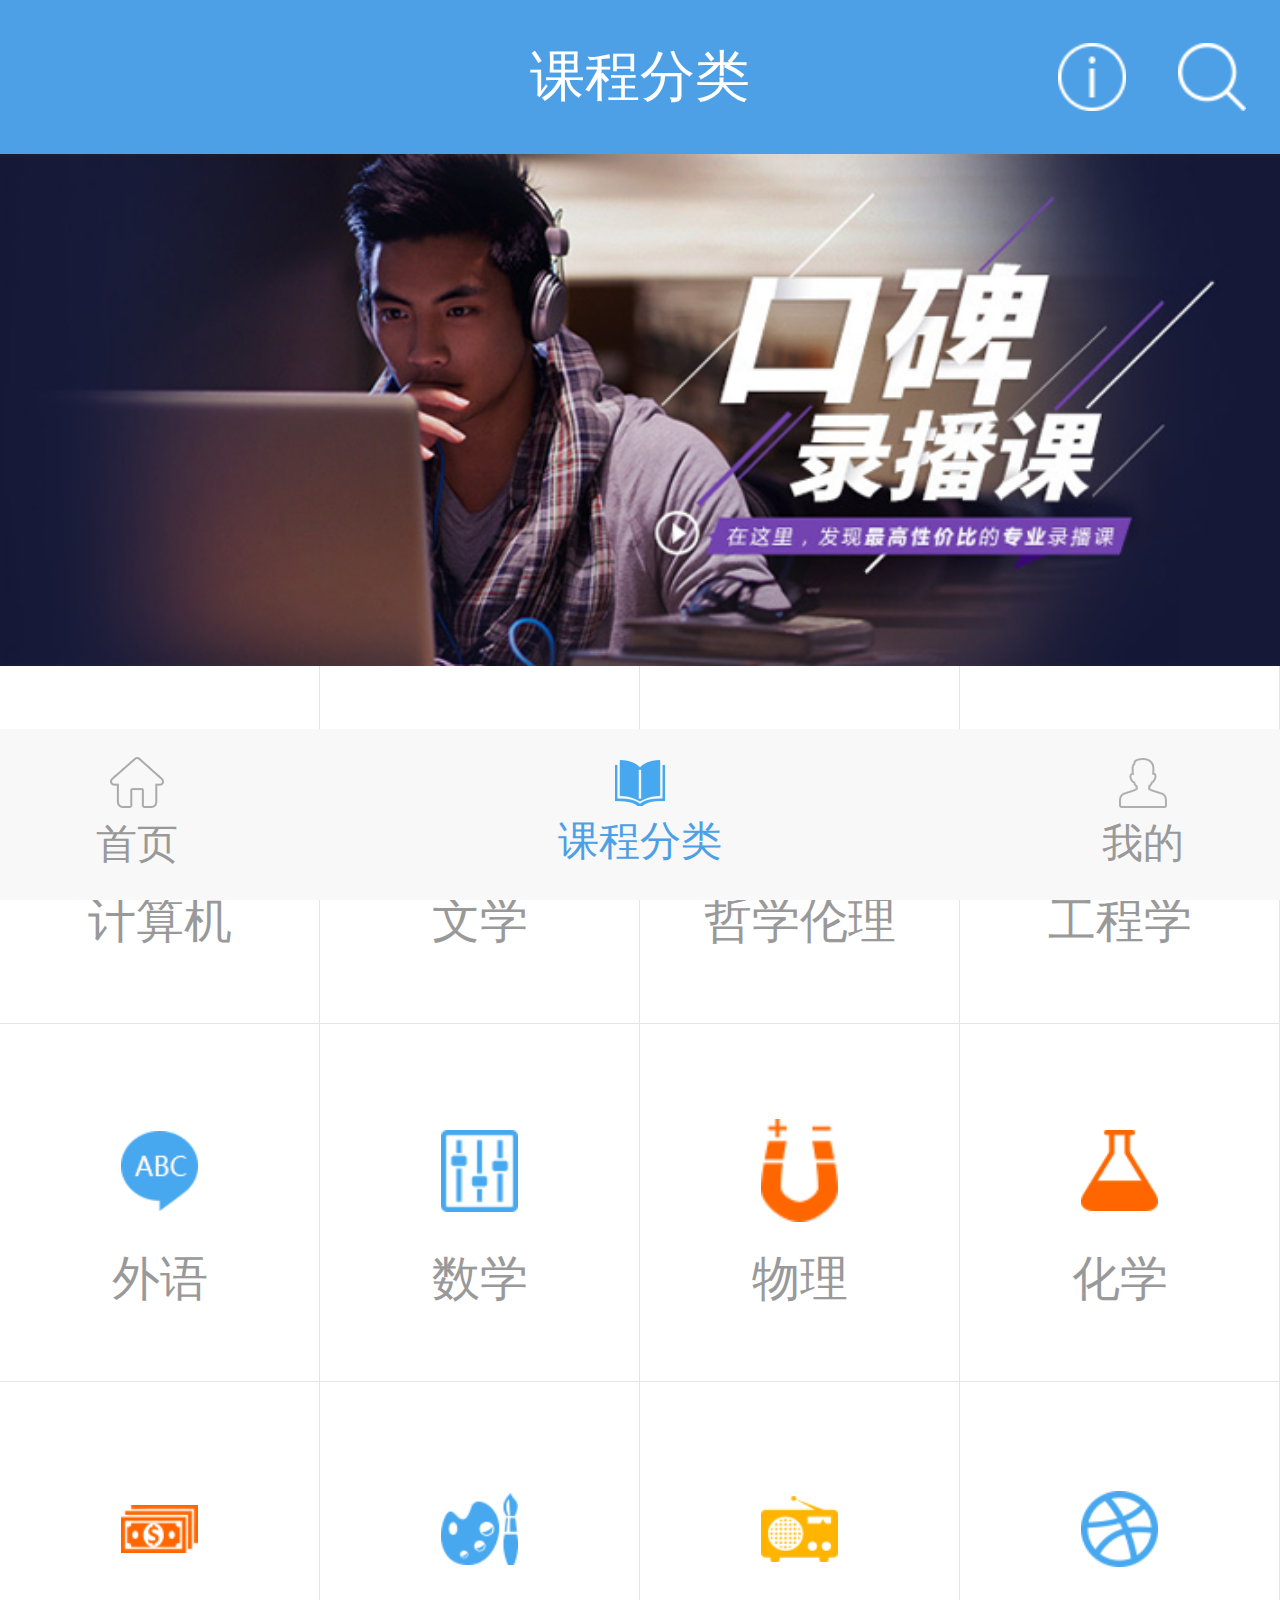
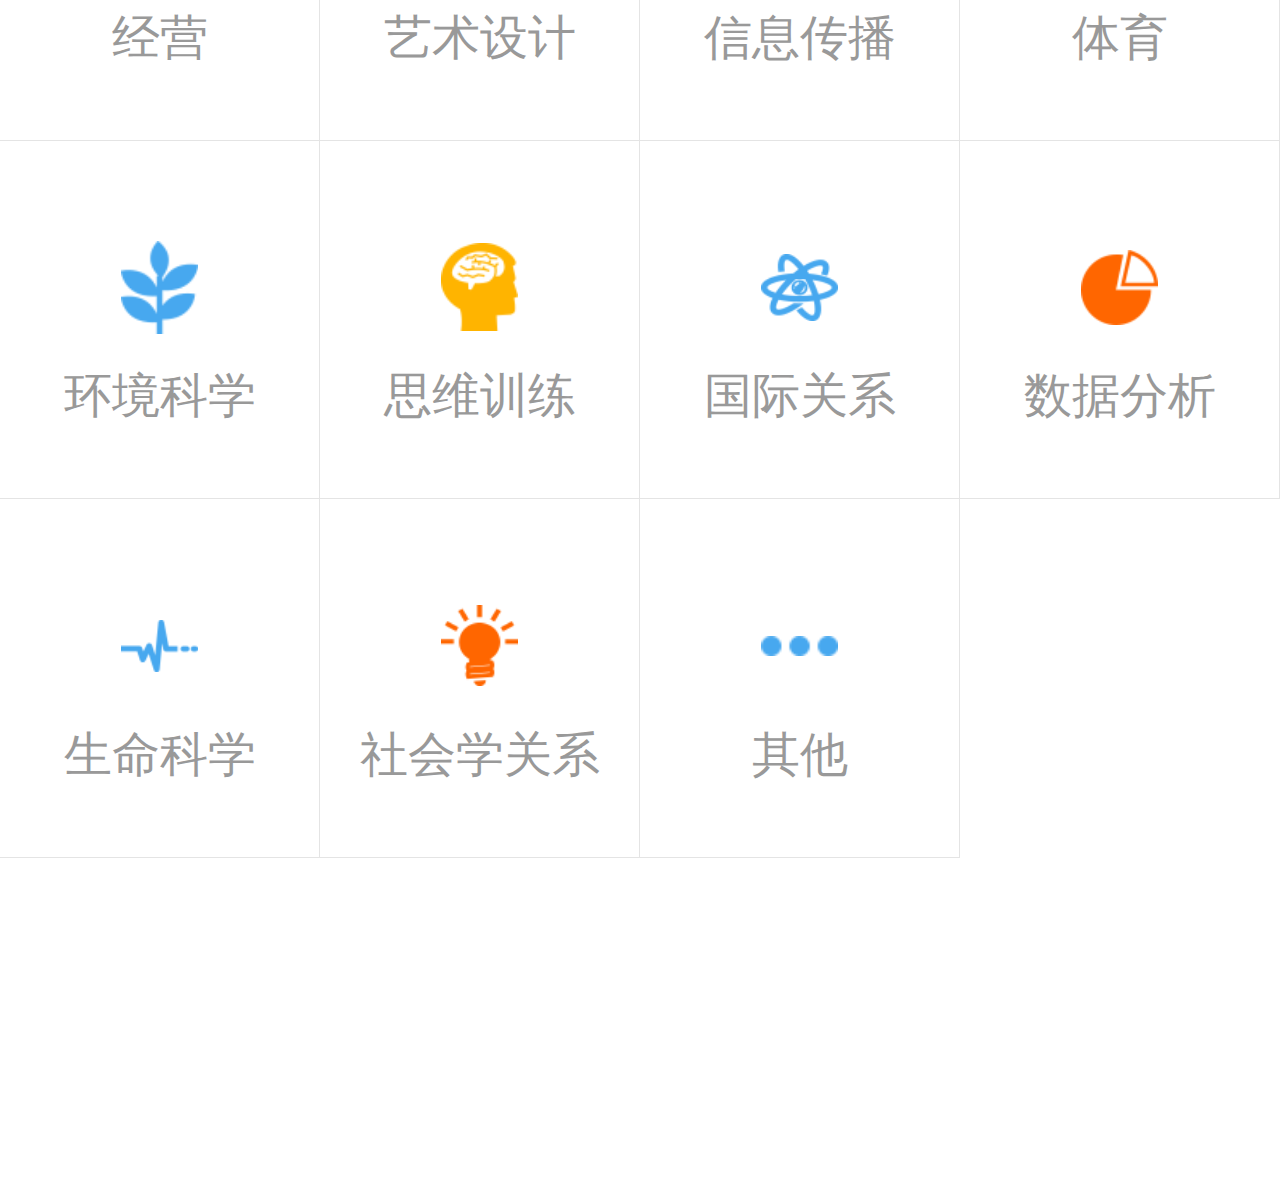
<file: classify.html>
<!DOCTYPE html>
<html lang="en">
<head>
	<meta charset="UTF-8">
	<title>E学会-课程分类</title>
	<link rel="stylesheet" type="text/css" href="style/classify.css">
	<link rel="stylesheet" type="text/css" href="style/public.css">
	<script type="text/javascript" src="js/public.js"></script>
</head>
<body>
	<header class="head">
		<span class="title">课程分类</span>
		<a href="###" class="tips">
			<img src="image/tips.png">
		</a>
		<a href="###" class="search">
			<img src="image/search.png">
		</a>
	</header>
	<div class="banner">
		<img src="image/classbanner.png">
	</div>
	<div class="allClass">
		<a href="javascript:;">
			<div>
				<img src="image/iMac.png">
			</div>
			<span>计算机</span>
		</a>
		<a href="javascript:;">
			<div>
				<img src="image/classify_p.png">
			</div>
			<span>文学</span>
		</a>
		<a href="javascript:;">
			<div>
				<img src="image/graduate.png">
			</div>
			<span>哲学伦理</span>
		</a>
		<a href="javascript:;">
			<div>
				<img src="image/gongcheng.png">
			</div>
			<span>工程学</span>
		</a>
		<a href="javascript:;">
			<div>
				<img src="image/abc.png">
			</div>
			<span>外语</span>
		</a>
		<a href="javascript:;">
			<div>
				<img src="image/Equalizer.png">
			</div>
			<span>数学</span>
		</a>
		<a href="javascript:;">
			<div>
				<img src="image/magnet.png">
			</div>
			<span>物理</span>
		</a>
		<a href="javascript:;">
			<div>
				<img src="image/Lab.png">
			</div>
			<span>化学</span>
		</a>
		<a href="javascript:;">
			<div>
				<img src="image/dollars.png">
			</div>
			<span>经营</span>
		</a>
		<a href="javascript:;">
			<div>
				<img src="image/art.png">
			</div>
			<span>艺术设计</span>
		</a>
		<a href="javascript:;">
			<div>
				<img src="image/message.png">
			</div>
			<span>信息传播</span>
		</a>
		<a href="javascript:;">
			<div>
				<img src="image/Dribbble.png">
			</div>
			<span>体育</span>
		</a>
		<a href="javascript:;">
			<div>
				<img src="image/basil.png">
			</div>
			<span>环境科学</span>
		</a>
		<a href="javascript:;">
			<div>
				<img src="image/siwei.png">
			</div>
			<span>思维训练</span>
		</a>
		<a href="javascript:;">
			<div>
				<img src="image/guanxi.png">
			</div>
			<span>国际关系</span>
		</a>
		<a href="javascript:;">
			<div>
				<img src="image/cache.png">
			</div>
			<span>数据分析</span>
		</a>
		<a href="javascript:;">
			<div>
				<img src="image/life.png">
			</div>
			<span>生命科学</span>
		</a>
		<a href="javascript:;">
			<div>
				<img src="image/shehui.png">
			</div>
			<span>社会学关系</span>
		</a>
		<a href="javascript:;">
			<div>
				<img src="image/more.png">
			</div>
			<span>其他</span>
		</a>
	</div>
	<div class="box"></div>
	<footer class="foot">
		<a href="index.html" class="home">
			<img src="image/home.png">
			<p>首页</p>
		</a>
		<a href="javascript:;" class="classify">
			<img src="image/classify_p.png">
			<p class="check">课程分类</p>
		</a>
		<a href="user.html" class="user">
			<img src="image/material.png">
			<p>我的</p>
		</a>
	</footer>
</body>
</html>
</file>
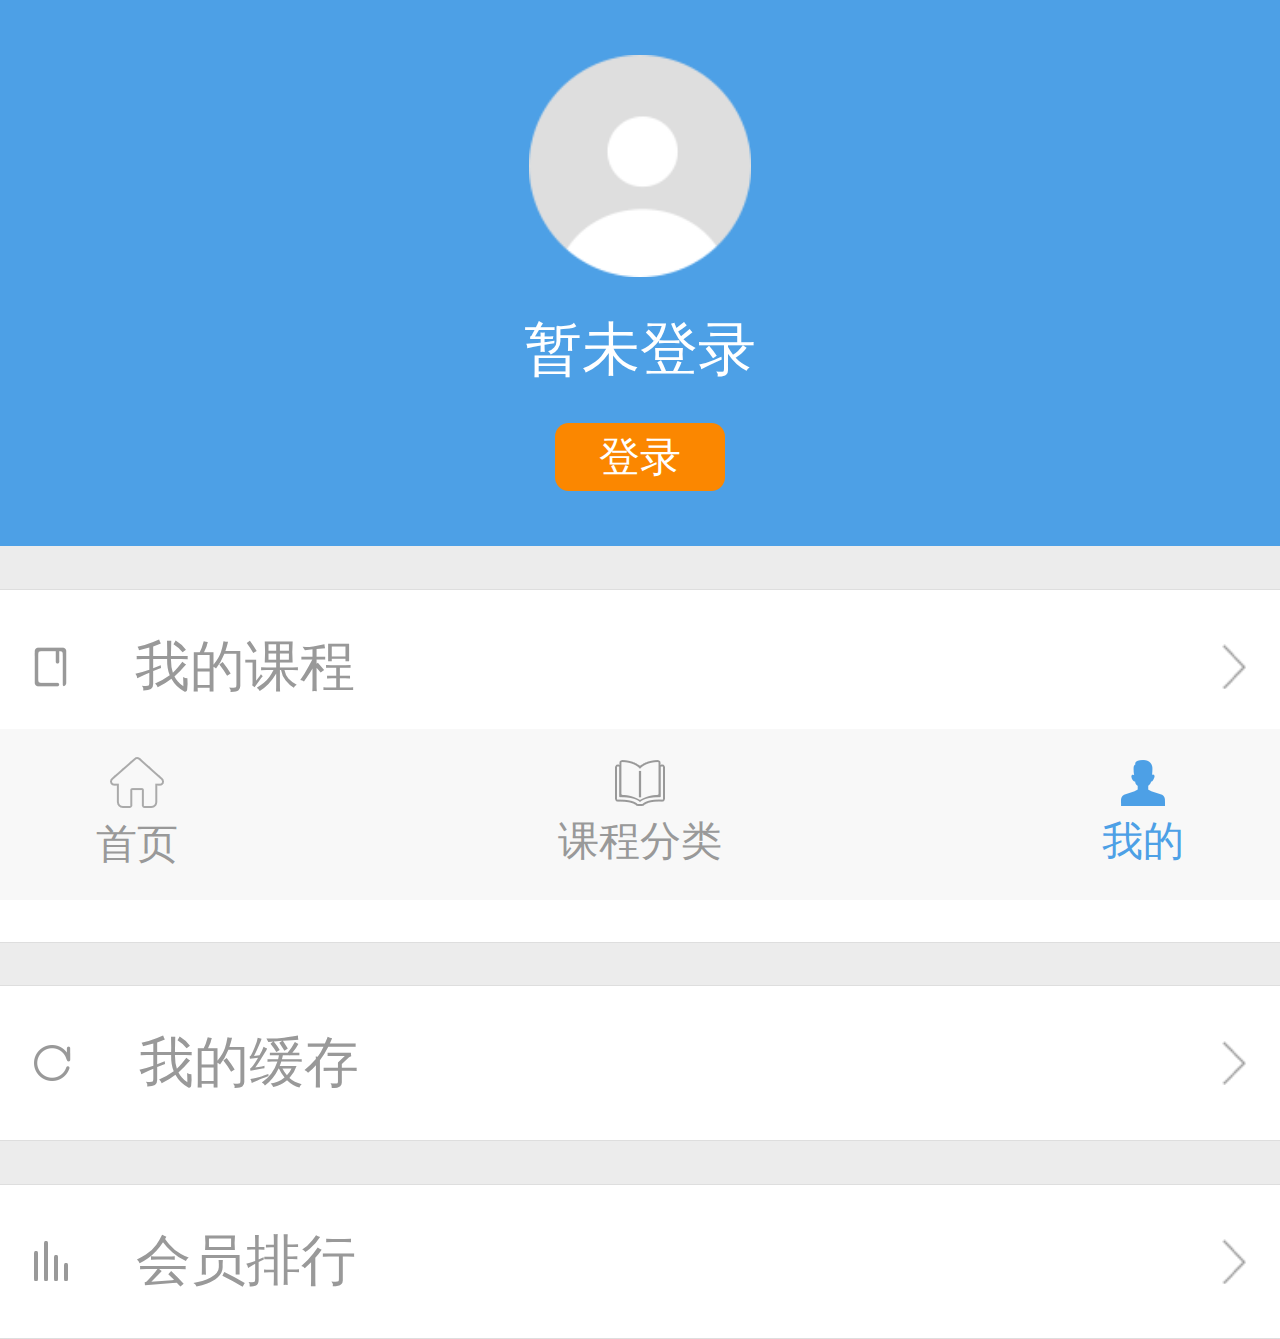
<file: user.html>
<!DOCTYPE html>
<html lang="en">
<head>
	<meta charset="UTF-8">
	<title>E学会-个人中心</title>
	<link rel="stylesheet" type="text/css" href="style/public.css">
	<link rel="stylesheet" type="text/css" href="style/user.css">
	<script type="text/javascript" src="js/public.js"></script>
</head>
<body>
	<header class="head">
		<div class="image">
			<img src="image/headnormal.png">
		</div>
		<span>暂未登录</span>
		<a href="userlogin.html" class="login">登录</a>
	</header>
	<ul class="userlist">
		<li>
			<a href="###"></a>
			<img src="image/lesson.png">
			<span>我的课程</span>
			<i></i>
		</li>
		<li>
			<a href="###"></a>
			<img src="image/favourite.png">
			<span>我的收藏</span>
			<i></i>
		</li>
		<li>
			<a href="###"></a>
			<img src="image/refresh.png">
			<span>我的缓存</span>
			<i></i>
		</li>
		<li>
			<a href="###"></a>
			<img src="image/ranking.png">
			<span>会员排行</span>
			<i></i>
		</li>
	</ul>
	<footer class="foot">
		<a href="index.html" class="home">
			<img src="image/home.png">
			<p>首页</p>
		</a>
		<a href="classify.html" class="classify">
			<img src="image/readmode.png">
			<p>课程分类</p>
		</a>
		<a href="javascript:;" class="user">
			<img src="image/material_p.png">
			<p class="check">我的</p>
		</a>
	</footer>
</body>
</html>
</file>
<file: style/classify.css>
@charset "UTF-8";
.head {
  width: 100%;
  height: 1.2rem;
  background: #4DA0E6;
  position: fixed;
  display: flex;
  justify-content: center;
  align-items: center;
  z-index: 10;
}
.head .title {
  font-size: 0.42666667rem;
  color: #fff;
}
.head a {
  width: 0.53333333rem;
  height: 0.53333333rem;
  position: absolute;
  display: flex;
  align-items: center;
}
.head a img {
  width: 100%;
}
.head .tips {
  right: 1.2rem;
}
.head .search {
  right: 0.26666667rem;
}
.banner {
  padding-top: 1.2rem;
  height: 4rem;
  width: 100%;
  display: flex;
  justify-content: center;
  align-items: center;
}
.banner img {
  height: 100%;
}
.allClass {
  width: 100%;
  display: flex;
  flex-wrap: wrap;
  padding-bottom: 1.33333333rem;
}
.allClass a {
  width: 25%;
  height: 2.8rem;
  display: flex;
  flex-direction: column;
  justify-content: center;
  align-items: center;
  border-right: 1px solid #e4e4e4;
  border-bottom: 1px solid #e4e4e4;
  box-sizing: border-box;
}
.allClass a div {
  width: 100%;
  height: 1.2rem;
  display: flex;
  justify-content: center;
  align-items: center;
}
.allClass a div img {
  min-width: 0.6rem;
}
.allClass a span {
  color: #999;
  font-size: 0.37333333rem;
}
</file>
<file: style/public.css>
@charset "UTF-8";
* {
  margin: 0px;
  padding: 0px;
  font-family: "微软雅黑";
}
a {
  text-decoration: none;
  display: inline-block;
  -webkit-tap-highlight-color: transparent;
}
li {
  list-style: none;
  float: left;
}
i {
  display: inline-block;
}
span {
  display: inline-block;
}
.foot {
  width: 100%;
  height: 1.33333333rem;
  background: #F8F8F8;
  position: fixed;
  display: flex;
  z-index: 20;
  bottom: 0px;
  justify-content: space-between;
}
.foot a {
  width: 2.13333333rem;
  height: 100%;
  font-size: 0.32rem;
  display: flex;
  flex-direction: column;
  justify-content: center;
  align-items: center;
  color: #999;
}
.foot a .check {
  color: #4DA0E6;
}
.foot a p {
  margin-top: 0.06666667rem;
}
.box {
  height: 1.33333333rem;
}
</file>
<file: style/user.css>
@charset "UTF-8";
body {
  background: #ececec;
}
.head {
  width: 100%;
  height: 4.26666667rem;
  background: #4da0e6;
  display: flex;
  flex-direction: column;
  align-items: center;
  justify-content: center;
}
.head .image {
  width: 1.73333333rem;
  height: 1.73333333rem;
  display: flex;
  justify-content: center;
  align-items: center;
  margin-bottom: 0.26666667rem;
}
.head .image img {
  width: 100%;
}
.head span {
  font-size: 0.45333333rem;
  color: #fff;
  margin-bottom: 0.26666667rem;
}
.head .login {
  font-size: 0.32rem;
  color: #fff;
  background: #fb8700;
  width: 1.33333333rem;
  height: 0.53333333rem;
  text-align: center;
  line-height: 0.53333333rem;
  border-radius: 0.10666667rem;
}
.userlist {
  width: 100%;
  display: flex;
  flex-wrap: wrap;
}
.userlist li {
  width: 100%;
  height: 1.2rem;
  position: relative;
  display: flex;
  align-items: center;
  background: #fff;
  margin-top: 0.33333333rem;
  border-bottom: 1px solid #dedede;
  border-top: 1px solid #dedede;
}
.userlist li a {
  position: absolute;
  width: 100%;
  height: 100%;
}
.userlist li img {
  margin-left: 0.26666667rem;
  margin-right: 0.53333333rem;
}
.userlist li span {
  font-size: 0.42666667rem;
  color: #999;
}
.userlist li i {
  position: absolute;
  width: 0.18666667rem;
  height: 0.34666667rem;
  background: url(../image/next.png) no-repeat;
  background-size: contain;
  right: 0.26666667rem;
}
</file>
